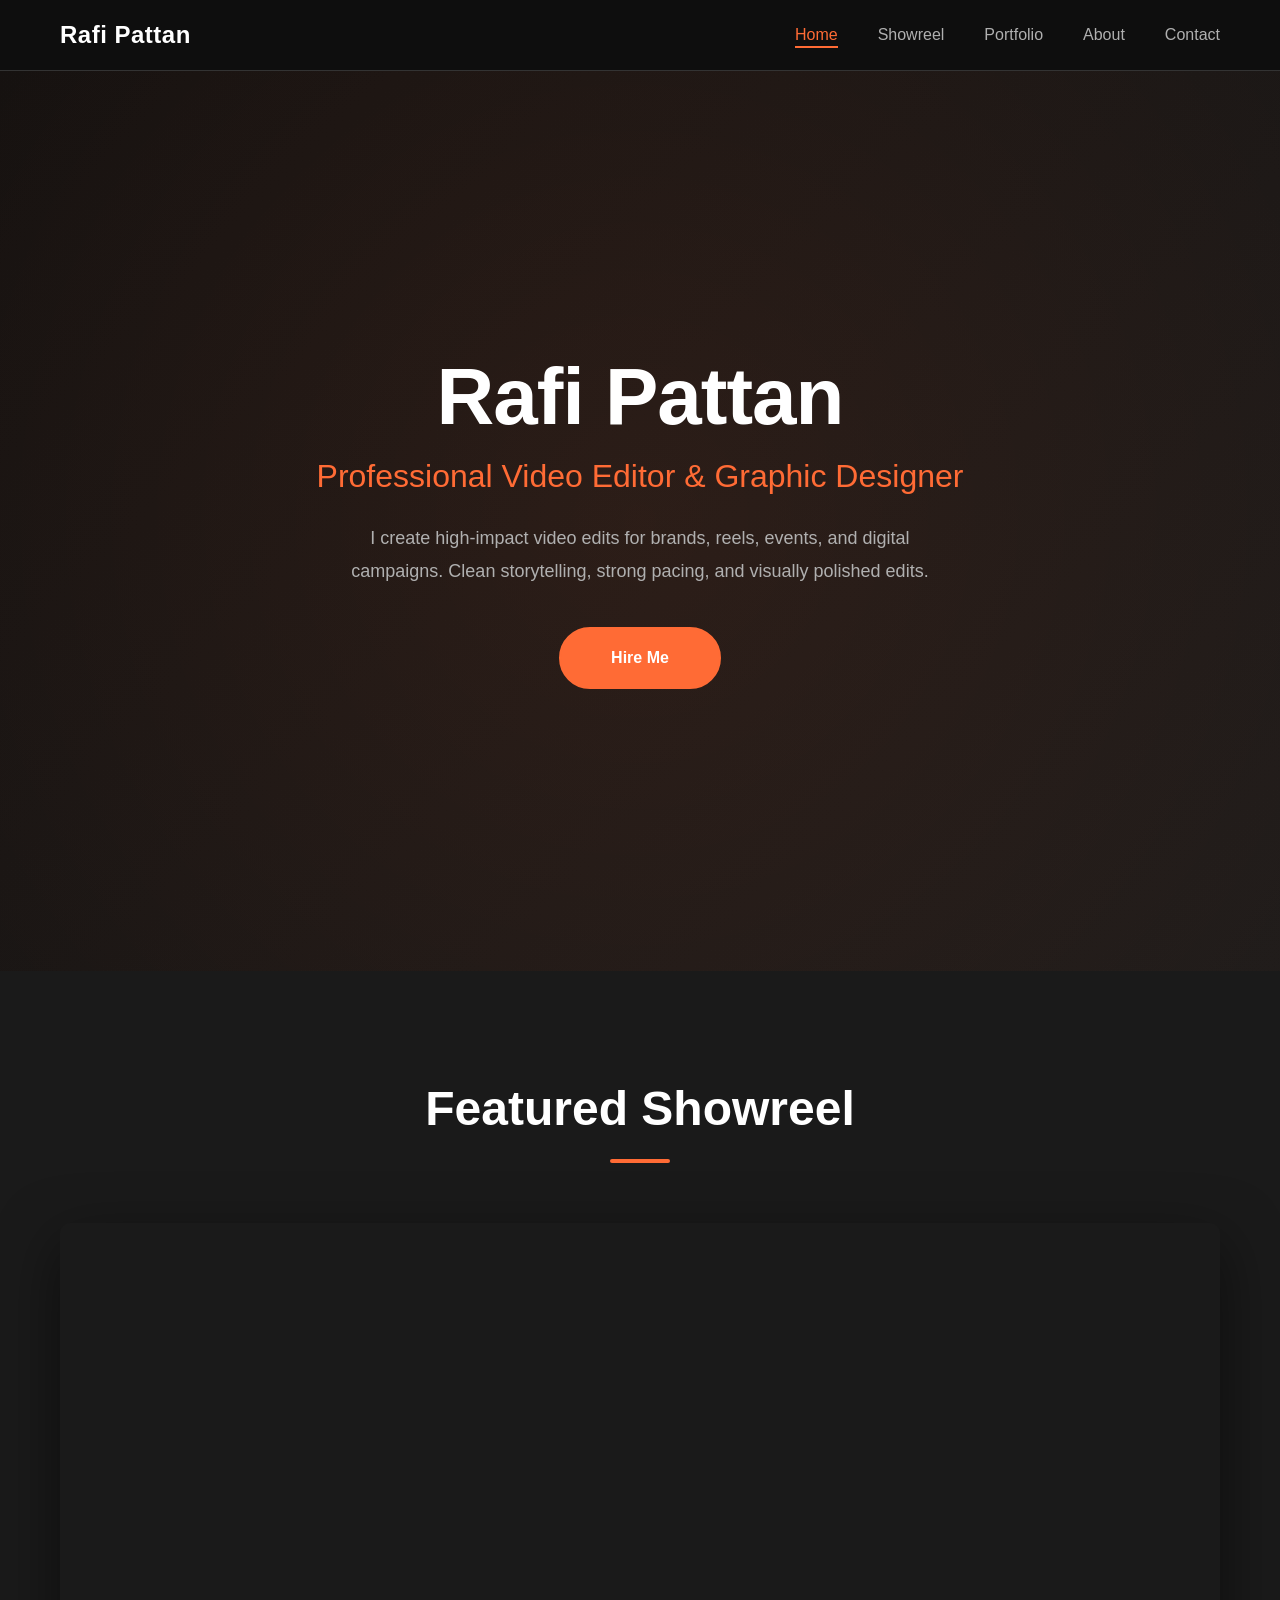
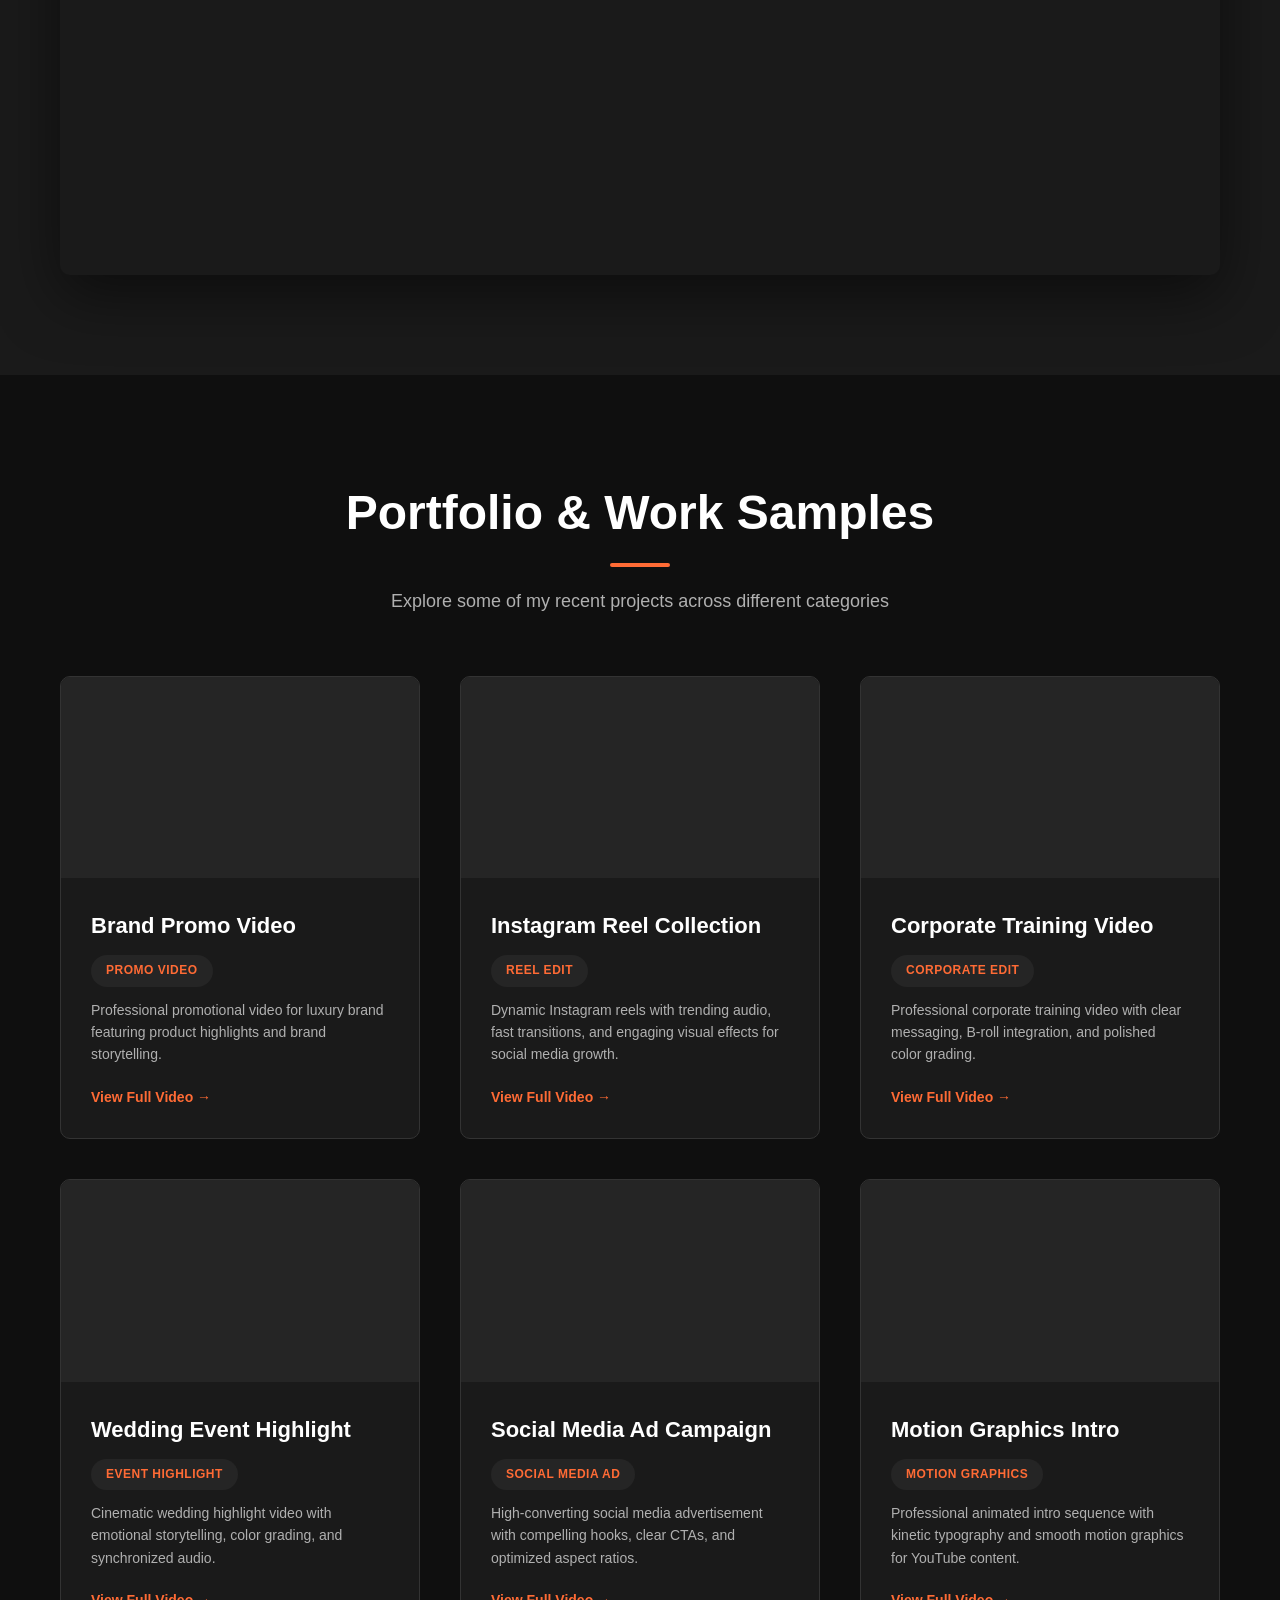
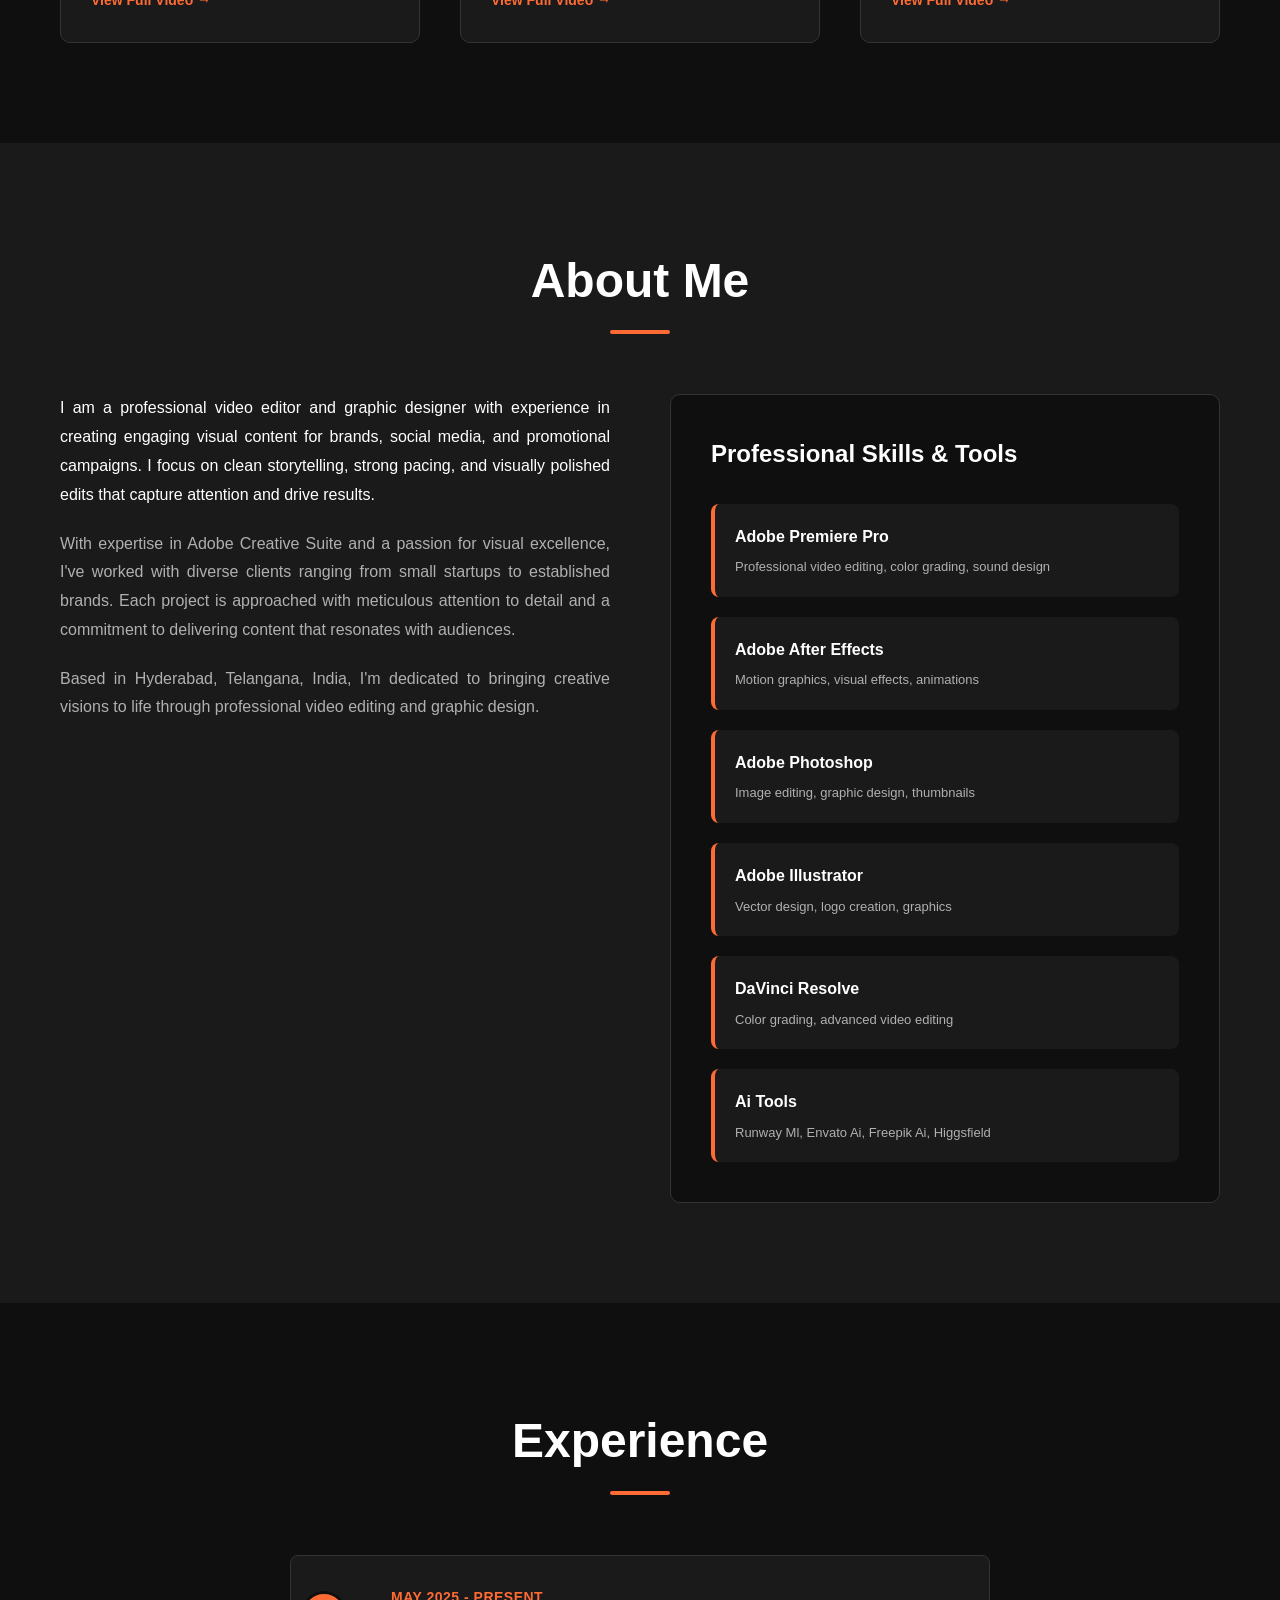
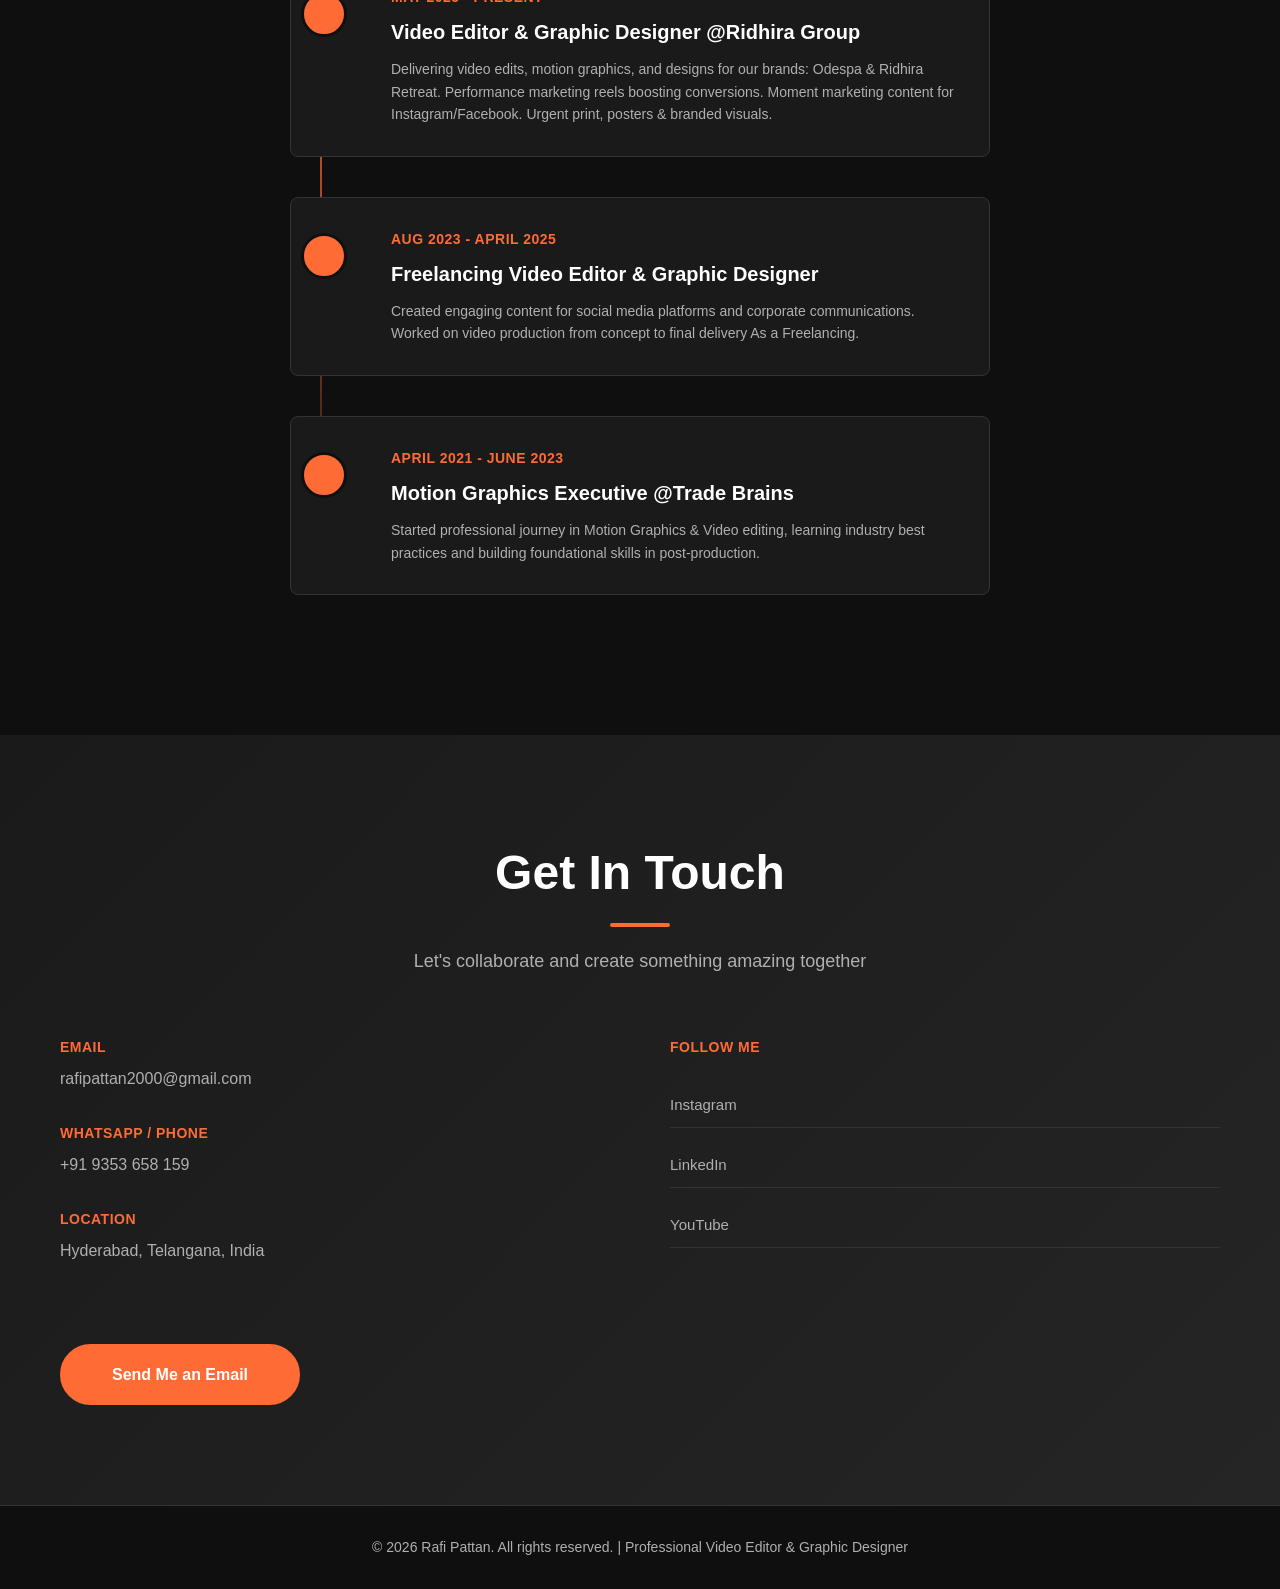
<file: index.html>
<!DOCTYPE html>
<html lang="en">
<head>
    <meta charset="UTF-8">
    <meta name="viewport" content="width=device-width, initial-scale=1.0">
    <meta name="description" content="Rafi Pattan - Professional Video Editor & Graphic Designer. Creating high-impact video edits for brands, reels, events, and digital campaigns.">
    <meta name="keywords" content="video editor, graphic designer, video editing, motion graphics, promotional videos">
    <meta name="author" content="Rafi Pattan">
    
    <link rel="stylesheet" href="style.css">
    <link rel="icon" href="assets/favicon.ico" type="image/x-icon">
    
    <title>Rafi Pattan - Video Editor & Graphic Designer | Portfolio</title>
</head>
<body>
    <!-- Navigation Bar -->
    <nav class="navbar">
        <div class="navbar-container">
            <a href="#home" class="logo">Rafi Pattan</a>
            <ul class="nav-menu">
                <li><a href="#home" class="nav-link">Home</a></li>
                <li><a href="#showreel" class="nav-link">Showreel</a></li>
                <li><a href="#portfolio" class="nav-link">Portfolio</a></li>
                <li><a href="#about" class="nav-link">About</a></li>
                <li><a href="#contact" class="nav-link">Contact</a></li>
            </ul>
            <div class="hamburger">
                <span></span>
                <span></span>
                <span></span>
            </div>
        </div>
    </nav>

    <!-- Hero Section -->
    <section id="home" class="hero">
        <div class="hero-content">
            <!-- EDIT: Replace with your name -->
            <h1 class="hero-title">Rafi Pattan</h1>
            <!-- EDIT: Replace with your subtitle -->
            <p class="hero-subtitle">Professional Video Editor & Graphic Designer</p>
            <!-- EDIT: Replace with your own hero description -->
            <p class="hero-description">I create high-impact video edits for brands, reels, events, and digital campaigns. 
            Clean storytelling, strong pacing, and visually polished edits.</p>
            <a href="#contact" class="cta-button">Hire Me</a>
        </div>
    </section>

    <!-- Featured Showreel Section -->
    <section id="showreel" class="showreel">
        <div class="container">
            <h2 class="section-title">Featured Showreel</h2>
            <div class="showreel-container">
                <!-- EDIT: Replace the video ID and link below with your YouTube/Vimeo video -->
                <!-- For YouTube: Change 'dQw4w9WgXcQ' to your video ID -->
                <!-- For Vimeo: Replace with Vimeo embed code if preferred -->
                <iframe width="100%" height="600" 
                    src="https://www.youtube.com/embed/dQw4w9WgXcQ" 
                    title="Professional Video Editing Showreel - Rafi Pattan"
                    frameborder="0" 
                    allow="accelerometer; autoplay; clipboard-write; encrypted-media; gyroscope; picture-in-picture" 
                    allowfullscreen>
                </iframe>
            </div>
        </div>
    </section>

    <!-- Portfolio Section -->
    <section id="portfolio" class="portfolio">
        <div class="container">
            <h2 class="section-title">Portfolio & Work Samples</h2>
            <p class="section-subtitle">Explore some of my recent projects across different categories</p>
            
            <div class="portfolio-grid">
                <!-- PROJECT 1 -->
                <!-- EDIT: Replace project title, description, category, and video link -->
                <div class="project-card">
                    <div class="project-thumbnail">
                        <iframe width="100%" height="280" 
                            src="https://www.youtube.com/embed/dQw4w9WgXcQ?controls=0" 
                            title="Project Title"
                            frameborder="0" 
                            allow="accelerometer; autoplay; clipboard-write; encrypted-media; gyroscope; picture-in-picture" 
                            allowfullscreen>
                        </iframe>
                    </div>
                    <div class="project-info">
                        <!-- EDIT: Change project title -->
                        <h3 class="project-title">Brand Promo Video</h3>
                        <!-- EDIT: Change category -->
                        <span class="project-category">Promo Video</span>
                        <!-- EDIT: Change project description -->
                        <p class="project-description">Professional promotional video for luxury brand featuring product highlights and brand storytelling.</p>
                        <!-- EDIT: Update link to your actual video -->
                        <a href="https://www.youtube.com/watch?v=dQw4w9WgXcQ" target="_blank" class="project-link">View Full Video →</a>
                    </div>
                </div>

                <!-- PROJECT 2 -->
                <!-- EDIT: Duplicate and customize this section for each project -->
                <div class="project-card">
                    <div class="project-thumbnail">
                        <iframe width="100%" height="280" 
                            src="https://www.youtube.com/embed/dQw4w9WgXcQ?controls=0" 
                            title="Project Title"
                            frameborder="0" 
                            allow="accelerometer; autoplay; clipboard-write; encrypted-media; gyroscope; picture-in-picture" 
                            allowfullscreen>
                        </iframe>
                    </div>
                    <div class="project-info">
                        <!-- EDIT: Change project title -->
                        <h3 class="project-title">Instagram Reel Collection</h3>
                        <!-- EDIT: Change category -->
                        <span class="project-category">Reel Edit</span>
                        <!-- EDIT: Change project description -->
                        <p class="project-description">Dynamic Instagram reels with trending audio, fast transitions, and engaging visual effects for social media growth.</p>
                        <!-- EDIT: Update link to your actual video -->
                        <a href="https://www.youtube.com/watch?v=dQw4w9WgXcQ" target="_blank" class="project-link">View Full Video →</a>
                    </div>
                </div>

                <!-- PROJECT 3 -->
                <div class="project-card">
                    <div class="project-thumbnail">
                        <iframe width="100%" height="280" 
                            src="https://www.youtube.com/embed/dQw4w9WgXcQ?controls=0" 
                            title="Project Title"
                            frameborder="0" 
                            allow="accelerometer; autoplay; clipboard-write; encrypted-media; gyroscope; picture-in-picture" 
                            allowfullscreen>
                        </iframe>
                    </div>
                    <div class="project-info">
                        <!-- EDIT: Change project title -->
                        <h3 class="project-title">Corporate Training Video</h3>
                        <!-- EDIT: Change category -->
                        <span class="project-category">Corporate Edit</span>
                        <!-- EDIT: Change project description -->
                        <p class="project-description">Professional corporate training video with clear messaging, B-roll integration, and polished color grading.</p>
                        <!-- EDIT: Update link to your actual video -->
                        <a href="https://www.youtube.com/watch?v=dQw4w9WgXcQ" target="_blank" class="project-link">View Full Video →</a>
                    </div>
                </div>

                <!-- PROJECT 4 -->
                <div class="project-card">
                    <div class="project-thumbnail">
                        <iframe width="100%" height="280" 
                            src="https://www.youtube.com/embed/dQw4w9WgXcQ?controls=0" 
                            title="Project Title"
                            frameborder="0" 
                            allow="accelerometer; autoplay; clipboard-write; encrypted-media; gyroscope; picture-in-picture" 
                            allowfullscreen>
                        </iframe>
                    </div>
                    <div class="project-info">
                        <!-- EDIT: Change project title -->
                        <h3 class="project-title">Wedding Event Highlight</h3>
                        <!-- EDIT: Change category -->
                        <span class="project-category">Event Highlight</span>
                        <!-- EDIT: Change project description -->
                        <p class="project-description">Cinematic wedding highlight video with emotional storytelling, color grading, and synchronized audio.</p>
                        <!-- EDIT: Update link to your actual video -->
                        <a href="https://www.youtube.com/watch?v=dQw4w9WgXcQ" target="_blank" class="project-link">View Full Video →</a>
                    </div>
                </div>

                <!-- PROJECT 5 -->
                <div class="project-card">
                    <div class="project-thumbnail">
                        <iframe width="100%" height="280" 
                            src="https://www.youtube.com/embed/dQw4w9WgXcQ?controls=0" 
                            title="Project Title"
                            frameborder="0" 
                            allow="accelerometer; autoplay; clipboard-write; encrypted-media; gyroscope; picture-in-picture" 
                            allowfullscreen>
                        </iframe>
                    </div>
                    <div class="project-info">
                        <!-- EDIT: Change project title -->
                        <h3 class="project-title">Social Media Ad Campaign</h3>
                        <!-- EDIT: Change category -->
                        <span class="project-category">Social Media Ad</span>
                        <!-- EDIT: Change project description -->
                        <p class="project-description">High-converting social media advertisement with compelling hooks, clear CTAs, and optimized aspect ratios.</p>
                        <!-- EDIT: Update link to your actual video -->
                        <a href="https://www.youtube.com/watch?v=dQw4w9WgXcQ" target="_blank" class="project-link">View Full Video →</a>
                    </div>
                </div>

                <!-- PROJECT 6 -->
                <div class="project-card">
                    <div class="project-thumbnail">
                        <iframe width="100%" height="280" 
                            src="https://www.youtube.com/embed/dQw4w9WgXcQ?controls=0" 
                            title="Project Title"
                            frameborder="0" 
                            allow="accelerometer; autoplay; clipboard-write; encrypted-media; gyroscope; picture-in-picture" 
                            allowfullscreen>
                        </iframe>
                    </div>
                    <div class="project-info">
                        <!-- EDIT: Change project title -->
                        <h3 class="project-title">Motion Graphics Intro</h3>
                        <!-- EDIT: Change category -->
                        <span class="project-category">Motion Graphics</span>
                        <!-- EDIT: Change project description -->
                        <p class="project-description">Professional animated intro sequence with kinetic typography and smooth motion graphics for YouTube content.</p>
                        <!-- EDIT: Update link to your actual video -->
                        <a href="https://www.youtube.com/watch?v=dQw4w9WgXcQ" target="_blank" class="project-link">View Full Video →</a>
                    </div>
                </div>
            </div>
        </div>
    </section>

    <!-- About Section -->
    <section id="about" class="about">
        <div class="container">
            <h2 class="section-title">About Me</h2>
            <div class="about-content">
                <div class="about-text">
                    <!-- EDIT: Replace with your own about text -->
                    <p>I am a professional video editor and graphic designer with experience in creating engaging visual content for brands, social media, and promotional campaigns. I focus on clean storytelling, strong pacing, and visually polished edits that capture attention and drive results.</p>
                    
                    <p>With expertise in Adobe Creative Suite and a passion for visual excellence, I've worked with diverse clients ranging from small startups to established brands. Each project is approached with meticulous attention to detail and a commitment to delivering content that resonates with audiences.</p>
                    
                    <p>Based in Hyderabad, Telangana, India, I'm dedicated to bringing creative visions to life through professional video editing and graphic design.</p>
                </div>

                <div class="skills-section">
                    <h3>Professional Skills & Tools</h3>
                    <div class="skills-grid">
                        <!-- EDIT: Customize tools based on your expertise -->
                        <div class="skill-item">
                            <h4>Adobe Premiere Pro</h4>
                            <p>Professional video editing, color grading, sound design</p>
                        </div>
                        <div class="skill-item">
                            <h4>Adobe After Effects</h4>
                            <p>Motion graphics, visual effects, animations</p>
                        </div>
                        <div class="skill-item">
                            <h4>Adobe Photoshop</h4>
                            <p>Image editing, graphic design, thumbnails</p>
                        </div>
                        <div class="skill-item">
                            <h4>Adobe Illustrator</h4>
                            <p>Vector design, logo creation, graphics</p>
                        </div>
                        <div class="skill-item">
                            <h4>DaVinci Resolve</h4>
                            <p>Color grading, advanced video editing</p>
                        </div>
                        <div class="skill-item">
                            <h4>Ai Tools</h4>
                            <p>Runway Ml, Envato Ai, Freepik Ai, Higgsfield</p>
                        </div>
                    </div>
                </div>
            </div>
        </div>
    </section>

    <!-- Experience Section -->
    <section class="experience">
        <div class="container">
            <h2 class="section-title">Experience</h2>
            <div class="experience-timeline">
                <!-- EDIT: Update with your actual experience -->
                <div class="experience-item">
                    <div class="experience-year">May 2025 - Present</div>
                    <h3>Video Editor & Graphic Designer @Ridhira Group </h3>
                    <p>Delivering video edits, motion graphics, and designs for our brands: Odespa & Ridhira Retreat.
Performance marketing reels boosting conversions.
Moment marketing content for Instagram/Facebook.
Urgent print, posters & branded visuals.</p>
                </div>

                <div class="experience-item">
                    <div class="experience-year">Aug 2023 - April 2025</div>
                    <h3>Freelancing Video Editor & Graphic Designer</h3>
                    <p>Created engaging content for social media platforms and corporate communications. Worked on video production from concept to final delivery As a Freelancing.</p>
                </div>

                <div class="experience-item">
                    <div class="experience-year">April 2021 - June 2023</div>
                    <h3>Motion Graphics Executive @Trade Brains</h3>
                    <p>Started professional journey in Motion Graphics & Video editing, learning industry best practices and building foundational skills in post-production.</p>
                </div>
            </div>
        </div>
    </section>

    <!-- Contact Section -->
    <section id="contact" class="contact">
        <div class="container">
            <h2 class="section-title">Get In Touch</h2>
            <p class="section-subtitle">Let's collaborate and create something amazing together</p>
            
            <div class="contact-content">
                <div class="contact-info">
                    <!-- EDIT: Replace with your actual contact information -->
                    <div class="contact-item">
                        <h4>Email</h4>
                        <a href="mailto:rafipattan2000@gmail.com">rafipattan2000@gmail.com</a>
                    </div>

                    <div class="contact-item">
                        <h4>WhatsApp / Phone</h4>
                        <a href="https://wa.me/919353658159">+91 9353 658 159</a>
                    </div>

                    <div class="contact-item">
                        <h4>Location</h4>
                        <p>Hyderabad, Telangana, India</p>
                    </div>
                </div>

                <div class="social-links">
                    <h4>Follow Me</h4>
                    <!-- EDIT: Replace with your actual social media links -->
                    <a href="https://www.instagram.com/_iguser_rafi09_/" class="social-icon">Instagram</a>
                    <a href="https://in.linkedin.com/in/rafi-pattan-3b81281a1" target="_blank" class="social-icon">LinkedIn</a>
                    <a href="https://youtube.com/@rafipattan" target="_blank" class="social-icon">YouTube</a>
                </div>
            </div>

            <a href="mailto:rafipattan2000@gmail.com" class="cta-button">Send Me an Email</a>
        </div>
    </section>

    <!-- Footer -->
    <footer class="footer">
        <div class="container">
            <!-- EDIT: Update year and name as needed -->
            <p>&copy; 2026 Rafi Pattan. All rights reserved. | Professional Video Editor & Graphic Designer</p>
        </div>
    </footer>

    <script src="script.js"></script>
</body>
</html>
</file>
<file: style.css>
/* ============================================
   RAFI PATTAN - PROFESSIONAL PORTFOLIO
   Dark Theme | Modern Minimal Design
   ============================================ */

/* ---- ROOT & VARIABLES ---- */
:root {
    --primary-bg: #0f0f0f;
    --secondary-bg: #1a1a1a;
    --tertiary-bg: #252525;
    --text-primary: #ffffff;
    --text-secondary: #b0b0b0;
    --accent-color: #ff6b35;
    --accent-light: #ff8555;
    --border-color: #333333;
    --transition: all 0.3s ease;
}

/* ---- GLOBAL STYLES ---- */
* {
    margin: 0;
    padding: 0;
    box-sizing: border-box;
}

html {
    scroll-behavior: smooth;
}

body {
    font-family: 'Segoe UI', Tahoma, Geneva, Verdana, sans-serif;
    background-color: var(--primary-bg);
    color: var(--text-primary);
    line-height: 1.6;
    overflow-x: hidden;
}

/* ---- CONTAINER ---- */
.container {
    max-width: 1200px;
    margin: 0 auto;
    padding: 0 20px;
}

/* ============================================
   NAVIGATION BAR
   ============================================ */
.navbar {
    position: sticky;
    top: 0;
    background-color: rgba(15, 15, 15, 0.95);
    backdrop-filter: blur(10px);
    border-bottom: 1px solid var(--border-color);
    z-index: 1000;
    transition: var(--transition);
}

.navbar-container {
    max-width: 1200px;
    margin: 0 auto;
    padding: 0 20px;
    display: flex;
    justify-content: space-between;
    align-items: center;
    height: 70px;
}

.logo {
    font-size: 24px;
    font-weight: 700;
    color: var(--text-primary);
    text-decoration: none;
    letter-spacing: 0.5px;
    transition: var(--transition);
}

.logo:hover {
    color: var(--accent-color);
}

.nav-menu {
    display: flex;
    list-style: none;
    gap: 40px;
}

.nav-link {
    color: var(--text-secondary);
    text-decoration: none;
    font-weight: 500;
    transition: var(--transition);
    position: relative;
}

.nav-link:hover {
    color: var(--accent-color);
}

.nav-link::after {
    content: '';
    position: absolute;
    bottom: -5px;
    left: 0;
    width: 0;
    height: 2px;
    background-color: var(--accent-color);
    transition: var(--transition);
}

.nav-link:hover::after {
    width: 100%;
}

.hamburger {
    display: none;
    flex-direction: column;
    cursor: pointer;
}

.hamburger span {
    width: 25px;
    height: 3px;
    background-color: var(--text-primary);
    margin: 5px 0;
    transition: var(--transition);
}

/* ============================================
   HERO SECTION
   ============================================ */
.hero {
    min-height: 100vh;
    display: flex;
    align-items: center;
    justify-content: center;
    background: linear-gradient(135deg, #0f0f0f 0%, #1a1a1a 100%);
    position: relative;
    overflow: hidden;
}

.hero::before {
    content: '';
    position: absolute;
    top: -50%;
    right: -50%;
    width: 200%;
    height: 200%;
    background: radial-gradient(circle, rgba(255, 107, 53, 0.1) 0%, transparent 70%);
    animation: float 20s ease-in-out infinite;
}

@keyframes float {
    0%, 100% {
        transform: translate(0, 0);
    }
    50% {
        transform: translate(-30px, -30px);
    }
}

.hero-content {
    text-align: center;
    position: relative;
    z-index: 1;
    max-width: 800px;
    padding: 20px;
}

.hero-title {
    font-size: 80px;
    font-weight: 700;
    margin-bottom: 10px;
    line-height: 1.1;
    letter-spacing: -1px;
    animation: slideInDown 0.8s ease;
}

.hero-subtitle {
    font-size: 32px;
    color: var(--accent-color);
    margin-bottom: 20px;
    font-weight: 300;
    animation: slideInUp 0.8s ease 0.2s backwards;
}

.hero-description {
    font-size: 18px;
    color: var(--text-secondary);
    margin-bottom: 40px;
    max-width: 600px;
    margin-left: auto;
    margin-right: auto;
    line-height: 1.8;
    animation: slideInUp 0.8s ease 0.4s backwards;
}

@keyframes slideInDown {
    from {
        opacity: 0;
        transform: translateY(-50px);
    }
    to {
        opacity: 1;
        transform: translateY(0);
    }
}

@keyframes slideInUp {
    from {
        opacity: 0;
        transform: translateY(50px);
    }
    to {
        opacity: 1;
        transform: translateY(0);
    }
}

/* ---- CTA BUTTON ---- */
.cta-button {
    display: inline-block;
    padding: 16px 50px;
    background-color: var(--accent-color);
    color: white;
    text-decoration: none;
    border-radius: 50px;
    font-weight: 600;
    font-size: 16px;
    transition: var(--transition);
    border: 2px solid var(--accent-color);
    cursor: pointer;
    animation: slideInUp 0.8s ease 0.6s backwards;
}

.cta-button:hover {
    background-color: transparent;
    color: var(--accent-color);
    transform: translateY(-3px);
    box-shadow: 0 10px 30px rgba(255, 107, 53, 0.3);
}

/* ============================================
   SHOWREEL SECTION
   ============================================ */
.showreel {
    padding: 100px 0;
    background-color: var(--secondary-bg);
}

.section-title {
    font-size: 48px;
    font-weight: 700;
    margin-bottom: 15px;
    text-align: center;
    position: relative;
    display: inline-block;
    width: 100%;
}

.section-title::after {
    content: '';
    position: absolute;
    bottom: -15px;
    left: 50%;
    transform: translateX(-50%);
    width: 60px;
    height: 4px;
    background-color: var(--accent-color);
    border-radius: 2px;
}

.showreel-container {
    margin-top: 60px;
    border-radius: 10px;
    overflow: hidden;
    box-shadow: 0 20px 60px rgba(0, 0, 0, 0.5);
    aspect-ratio: 16 / 9;
}

.showreel-container iframe {
    border-radius: 10px;
}

/* ============================================
   PORTFOLIO SECTION
   ============================================ */
.portfolio {
    padding: 100px 0;
    background-color: var(--primary-bg);
}

.section-subtitle {
    text-align: center;
    color: var(--text-secondary);
    font-size: 18px;
    margin-top: 20px;
    margin-bottom: 60px;
}

.portfolio-grid {
    display: grid;
    grid-template-columns: repeat(auto-fit, minmax(350px, 1fr));
    gap: 40px;
    margin-top: 60px;
}

/* ---- PROJECT CARD ---- */
.project-card {
    background-color: var(--secondary-bg);
    border-radius: 10px;
    overflow: hidden;
    transition: var(--transition);
    border: 1px solid var(--border-color);
    display: flex;
    flex-direction: column;
    height: 100%;
}

.project-card:hover {
    transform: translateY(-10px);
    border-color: var(--accent-color);
    box-shadow: 0 20px 40px rgba(255, 107, 53, 0.2);
}

.project-thumbnail {
    position: relative;
    width: 100%;
    aspect-ratio: 16 / 9;
    overflow: hidden;
    background-color: var(--tertiary-bg);
}

.project-thumbnail iframe {
    border-radius: 0;
}

.project-info {
    padding: 30px;
    flex: 1;
    display: flex;
    flex-direction: column;
}

.project-category {
    display: inline-block;
    padding: 6px 15px;
    background-color: var(--tertiary-bg);
    color: var(--accent-color);
    border-radius: 20px;
    font-size: 12px;
    font-weight: 600;
    text-transform: uppercase;
    letter-spacing: 0.5px;
    margin-bottom: 12px;
    width: fit-content;
}

.project-title {
    font-size: 22px;
    font-weight: 600;
    margin-bottom: 12px;
    color: var(--text-primary);
}

.project-description {
    color: var(--text-secondary);
    font-size: 14px;
    margin-bottom: 20px;
    line-height: 1.6;
    flex: 1;
}

.project-link {
    color: var(--accent-color);
    text-decoration: none;
    font-weight: 600;
    font-size: 14px;
    transition: var(--transition);
    display: inline-block;
}

.project-link:hover {
    color: var(--accent-light);
    transform: translateX(5px);
}

/* ============================================
   ABOUT SECTION
   ============================================ */
.about {
    padding: 100px 0;
    background-color: var(--secondary-bg);
}

.about-content {
    display: grid;
    grid-template-columns: 1fr 1fr;
    gap: 60px;
    margin-top: 60px;
    align-items: start;
}

.about-text p {
    font-size: 16px;
    color: var(--text-secondary);
    margin-bottom: 20px;
    line-height: 1.8;
    text-align: justify;
}

.about-text p:first-of-type {
    color: var(--text-primary);
    font-weight: 500;
}

.skills-section {
    background-color: var(--primary-bg);
    padding: 40px;
    border-radius: 10px;
    border: 1px solid var(--border-color);
}

.skills-section h3 {
    font-size: 24px;
    margin-bottom: 30px;
    color: var(--text-primary);
}

.skills-grid {
    display: grid;
    grid-template-columns: 1fr;
    gap: 20px;
}

.skill-item {
    padding: 20px;
    background-color: var(--secondary-bg);
    border-radius: 8px;
    border-left: 4px solid var(--accent-color);
    transition: var(--transition);
}

.skill-item:hover {
    background-color: var(--tertiary-bg);
    transform: translateX(10px);
}

.skill-item h4 {
    color: var(--text-primary);
    font-size: 16px;
    margin-bottom: 8px;
}

.skill-item p {
    color: var(--text-secondary);
    font-size: 13px;
    line-height: 1.5;
}

/* ============================================
   EXPERIENCE SECTION
   ============================================ */
.experience {
    padding: 100px 0;
    background-color: var(--primary-bg);
}

.experience-timeline {
    margin-top: 60px;
    max-width: 700px;
    margin-left: auto;
    margin-right: auto;
    position: relative;
}

.experience-timeline::before {
    content: '';
    position: absolute;
    left: 30px;
    top: 0;
    bottom: 0;
    width: 2px;
    background: linear-gradient(180deg, var(--accent-color) 0%, transparent 100%);
}

.experience-item {
    padding: 30px;
    padding-left: 100px;
    position: relative;
    background-color: var(--secondary-bg);
    border-radius: 8px;
    margin-bottom: 40px;
    border: 1px solid var(--border-color);
    transition: var(--transition);
}

.experience-item:hover {
    border-color: var(--accent-color);
    box-shadow: 0 10px 30px rgba(255, 107, 53, 0.1);
}

.experience-item::before {
    content: '';
    position: absolute;
    left: 10px;
    top: 35px;
    width: 40px;
    height: 40px;
    background-color: var(--accent-color);
    border-radius: 50%;
    border: 3px solid var(--primary-bg);
}

.experience-year {
    color: var(--accent-color);
    font-weight: 600;
    font-size: 14px;
    text-transform: uppercase;
    margin-bottom: 8px;
    letter-spacing: 0.5px;
}

.experience-item h3 {
    font-size: 20px;
    margin-bottom: 10px;
    color: var(--text-primary);
}

.experience-item p {
    color: var(--text-secondary);
    font-size: 14px;
    line-height: 1.6;
}

/* ============================================
   CONTACT SECTION
   ============================================ */
.contact {
    padding: 100px 0;
    background: linear-gradient(135deg, var(--secondary-bg) 0%, var(--tertiary-bg) 100%);
}

.contact-content {
    display: grid;
    grid-template-columns: 1fr 1fr;
    gap: 60px;
    margin: 60px 0;
}

.contact-info {
    display: flex;
    flex-direction: column;
    gap: 30px;
}

.contact-item h4 {
    color: var(--accent-color);
    font-size: 14px;
    text-transform: uppercase;
    letter-spacing: 0.5px;
    margin-bottom: 8px;
    font-weight: 600;
}

.contact-item a,
.contact-item p {
    color: var(--text-secondary);
    font-size: 16px;
    text-decoration: none;
    transition: var(--transition);
}

.contact-item a:hover {
    color: var(--accent-color);
}

.social-links {
    display: flex;
    flex-direction: column;
    gap: 15px;
}

.social-links h4 {
    color: var(--accent-color);
    font-size: 14px;
    text-transform: uppercase;
    letter-spacing: 0.5px;
    margin-bottom: 10px;
    font-weight: 600;
}

.social-icon {
    color: var(--text-secondary);
    text-decoration: none;
    font-size: 15px;
    font-weight: 500;
    padding: 10px 0;
    border-bottom: 1px solid var(--border-color);
    transition: var(--transition);
    display: inline-block;
}

.social-icon:hover {
    color: var(--accent-color);
    padding-left: 10px;
    border-bottom-color: var(--accent-color);
}

.contact .cta-button {
    margin-top: 20px;
}

/* ============================================
   FOOTER
   ============================================ */
.footer {
    padding: 30px 0;
    border-top: 1px solid var(--border-color);
    background-color: var(--primary-bg);
    text-align: center;
}

.footer p {
    color: var(--text-secondary);
    font-size: 14px;
}

/* ============================================
   RESPONSIVE DESIGN
   ============================================ */
@media (max-width: 768px) {
    /* Navigation */
    .nav-menu {
        display: none;
        position: absolute;
        top: 70px;
        left: 0;
        right: 0;
        flex-direction: column;
        background-color: var(--secondary-bg);
        gap: 0;
        padding: 20px 0;
        border-bottom: 1px solid var(--border-color);
    }

    .nav-menu.active {
        display: flex;
    }

    .nav-link {
        padding: 15px 20px;
        border-bottom: 1px solid var(--border-color);
    }

    .hamburger {
        display: flex;
    }

    /* Hero */
    .hero-title {
        font-size: 48px;
    }

    .hero-subtitle {
        font-size: 24px;
    }

    .hero-description {
        font-size: 16px;
    }

    /* Sections */
    .section-title {
        font-size: 36px;
    }

    .showreel {
        padding: 60px 0;
    }

    .showreel-container {
        aspect-ratio: 16 / 9;
    }

    /* Portfolio */
    .portfolio {
        padding: 60px 0;
    }

    .portfolio-grid {
        grid-template-columns: 1fr;
        gap: 30px;
    }

    /* About */
    .about {
        padding: 60px 0;
    }

    .about-content {
        grid-template-columns: 1fr;
        gap: 40px;
    }

    /* Contact */
    .contact-content {
        grid-template-columns: 1fr;
        gap: 40px;
    }

    /* Experience */
    .experience-timeline::before {
        left: 15px;
    }

    .experience-item {
        padding: 20px;
        padding-left: 70px;
    }

    .experience-item::before {
        left: 0;
        width: 30px;
        height: 30px;
        top: 25px;
    }
}

@media (max-width: 480px) {
    /* Navigation */
    .navbar-container {
        height: 60px;
    }

    .logo {
        font-size: 20px;
    }

    /* Hero */
    .hero {
        min-height: 80vh;
        padding: 20px 0;
    }

    .hero-title {
        font-size: 36px;
    }

    .hero-subtitle {
        font-size: 18px;
    }

    .hero-description {
        font-size: 14px;
    }

    /* Sections */
    .section-title {
        font-size: 28px;
    }

    .section-title::after {
        width: 40px;
    }

    .showreel {
        padding: 40px 0;
    }

    .portfolio {
        padding: 40px 0;
    }

    .about {
        padding: 40px 0;
    }

    .experience {
        padding: 40px 0;
    }

    .contact {
        padding: 40px 0;
    }

    /* Skills Grid */
    .skills-grid {
        grid-template-columns: 1fr;
    }

    .about-text p {
        text-align: left;
    }
}
</file>
